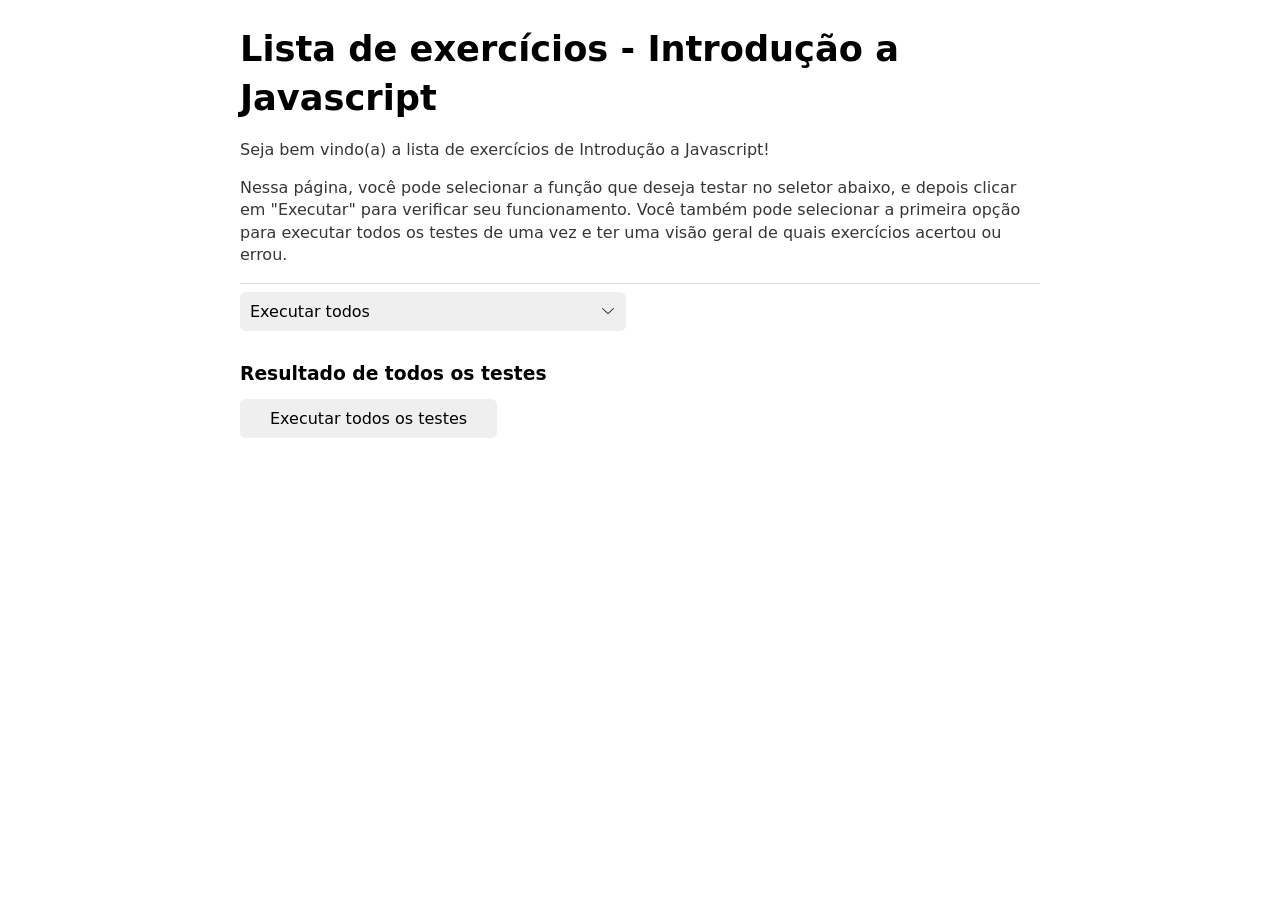
<file: modulo01/projeto-lista-js/index.html>
<!DOCTYPE html>
<html lang="en">
<head>
  <meta charset="UTF-8">
  <meta http-equiv="X-UA-Compatible" content="IE=edge">
  <meta name="viewport" content="width=device-width, initial-scale=1.0">
  <script src="./tests.js" defer></script>
  <script src="./exercicios.js" defer></script>
  <title>Document</title>
</head>
<body>
  <div id="root"></div>
</body>
</html>
</file>
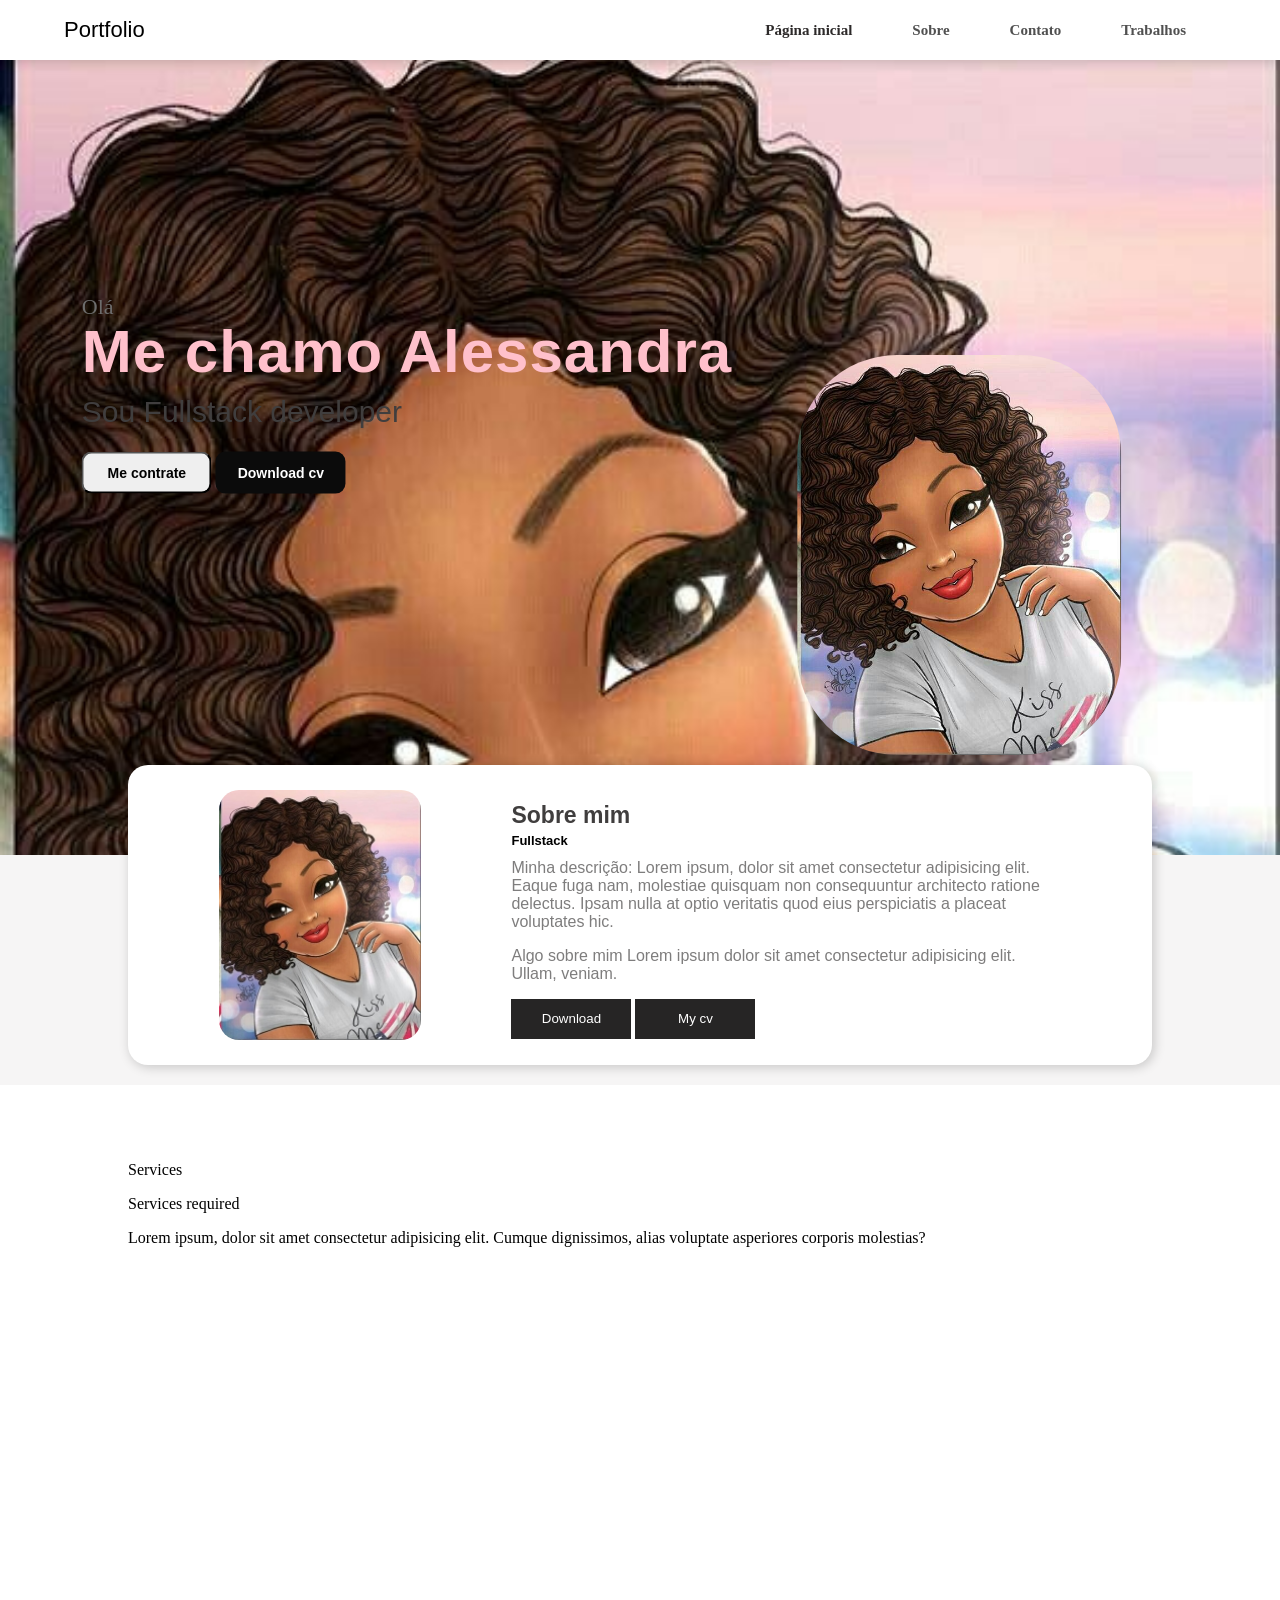
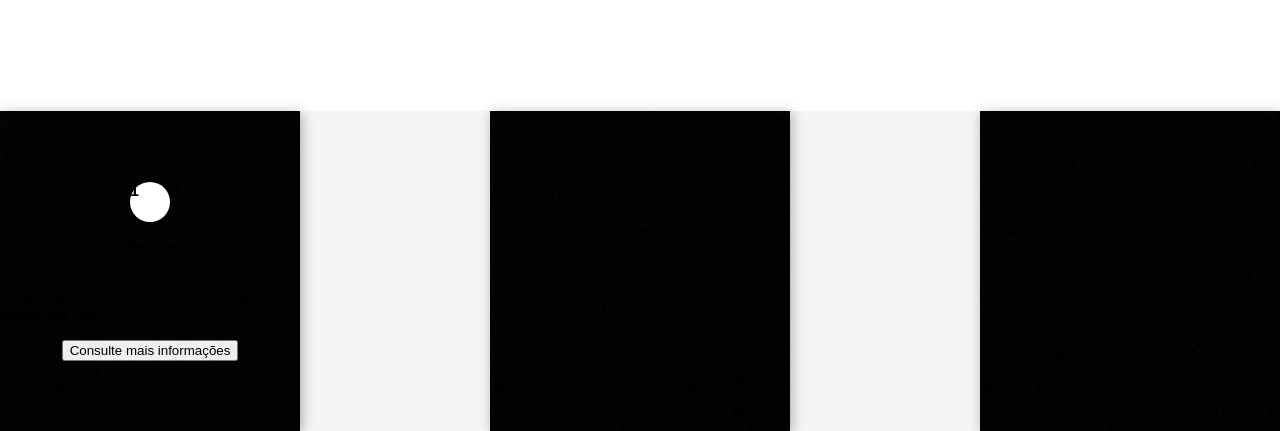
<file: modulo01/projeto-portfolio/index.html>
<!DOCTYPE html>
<html lang="en">
<head>
  <meta charset="UTF-8">
  <meta http-equiv="X-UA-Compatible" content="IE=edge">
  <meta name="viewport" content="width=device-width, initial-scale=1.0">
  <link rel="stylesheet" href="style.css">
  <title>Portfolio</title>
</head>
<body>
  <section>
<!--Navigation-->
<nav>
<!--Logo-->
<a href="#" class="logo">Portfolio</a>
<!--Menu-->
<ul>
  <li><a href="#" class="active">Página inicial</a></li>
  <li><a href="#" >Sobre</a></li>
  <li><a href="#" >Contato</a></li>
  <li><a href="#" >Trabalhos</a></li>

</ul>
</nav>
<!--Text-->
<div class="text-container"> 

<p>Olá</p>
<p>Me chamo Alessandra</p>
<p>Sou Fullstack developer</p>
<button class="hire-btn">Me contrate</button>
<button class="down-cv">Download cv</button>
</div>
<!--Model-->
 <img class="img" src="./img/img bella.jpg" alt="Minha foto">


</section>
<!--About-Section-->
<div class="about-container">
<!--img-->
<img src="./img/img bella real.jpg" alt="Minha foto">
<!--About-Text-->
<div class="about-text">
<p>Sobre mim</p>
<p>Fullstack</p>
<p> Minha descrição: Lorem ipsum, dolor sit amet consectetur adipisicing elit. Eaque fuga nam, molestiae quisquam non consequuntur architecto ratione delectus. Ipsam nulla at optio veritatis quod eius perspiciatis a placeat voluptates hic.
</p>
<p>Algo sobre mim Lorem ipsum dolor sit amet consectetur adipisicing elit. Ullam, veniam.</p>
<!--Button-->
<button>Download</button>
<button>My cv</button>

</div>

</div>
<!--Services-->
<div class="services">
  <!--Text-->
  <div class="services-text"></div>
  <p>Services</p>
  <p>Services required</p>
  <p>Lorem ipsum, dolor sit amet consectetur adipisicing elit. Cumque dignissimos, alias voluptate asperiores corporis molestias?</p>
</div>
<!--Box-->
<div class="box-container">
  <!--Box 1-->
<div class="box-1">
<span>1</span>
<p class="heading">Front End</p>
<p class="details">Lorem ipsum dolor sit, amet consectetur adipisicing elit.</p>
<button>Consulte mais informações</button>

</div>
<!--Box 2-->
<div class="box-2"></div>
<!--Box 3-->
<div class="box-3"></div>

</div>

</body>
</html>
</file>
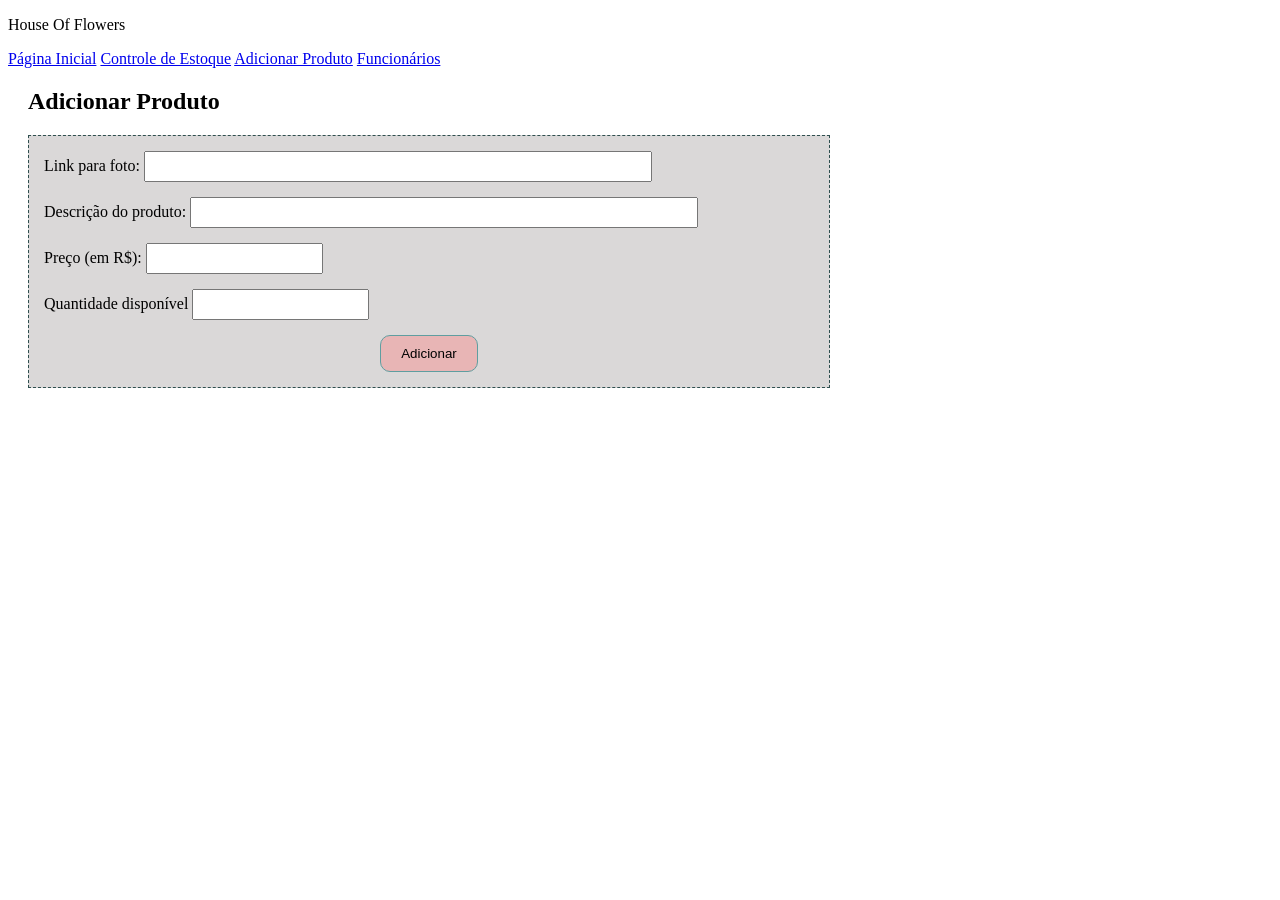
<file: modulo01/html-sistema-loja/add-produto.html>
<!DOCTYPE html>
<html lang="en">
<head>
    <meta charset="UTF-8">
    <meta name="viewport" content="width=device-width, initial-scale=1.0">
    <meta http-equiv="X-UA-Compatible" content="ie=edge">
    <title>Adicionar Produto</title>
    <link rel="stylesheet" type="text/css" href="style.css">

</head>
<body>
    <div>
        <p>House Of Flowers</p>
    </div>
    
    <div>
        <a href="home.html">Página Inicial</a>
        <a href="ctrl-estoque.html">Controle de Estoque</a>
        <a href="add-produto.html">Adicionar Produto</a>
        <a href="funcionarios.html">Funcionários</a>
    </div>

    
    <h2>Adicionar Produto</h2>
    <form class="produtos" action="">
        <div class="formulario">
            <label for="link-foto">Link para foto: </label>
            <input type="url" id="link-foto" name="link-foto">
        </div>
        
        <div class="formulario">
            <label for="descricao">Descrição do produto: </label>
            <!-- Adicione o id apropriado para o input abaixo -->
            <input type="text" id="descricao" name="descrição">
        </div>
        
        <div class="formulario">
            <label for="preco">Preço (em R$): </label>
            <!-- Adicione o id apropriado e o type para receber números abaixo -->
            <input type="number" id="preco" name="preço">
        </div>
        
        <div class="formulario">
            <!-- Preencha as propriedades necessárias para os elementos abaixo -->
            <label for= "Quantidade disponível">Quantidade disponível </label> 
            <input type="number" id="Quantidade disponível" name="Quantidade disponível"/>  
        </div>

        <div class="formulario">
            <!-- Adicione ao type do botão abaixo o valor para que ele submeta o formulário -->
            <button type="preco">Adicionar</button>
        </div>

    </form>

</body>
</html>
</file>
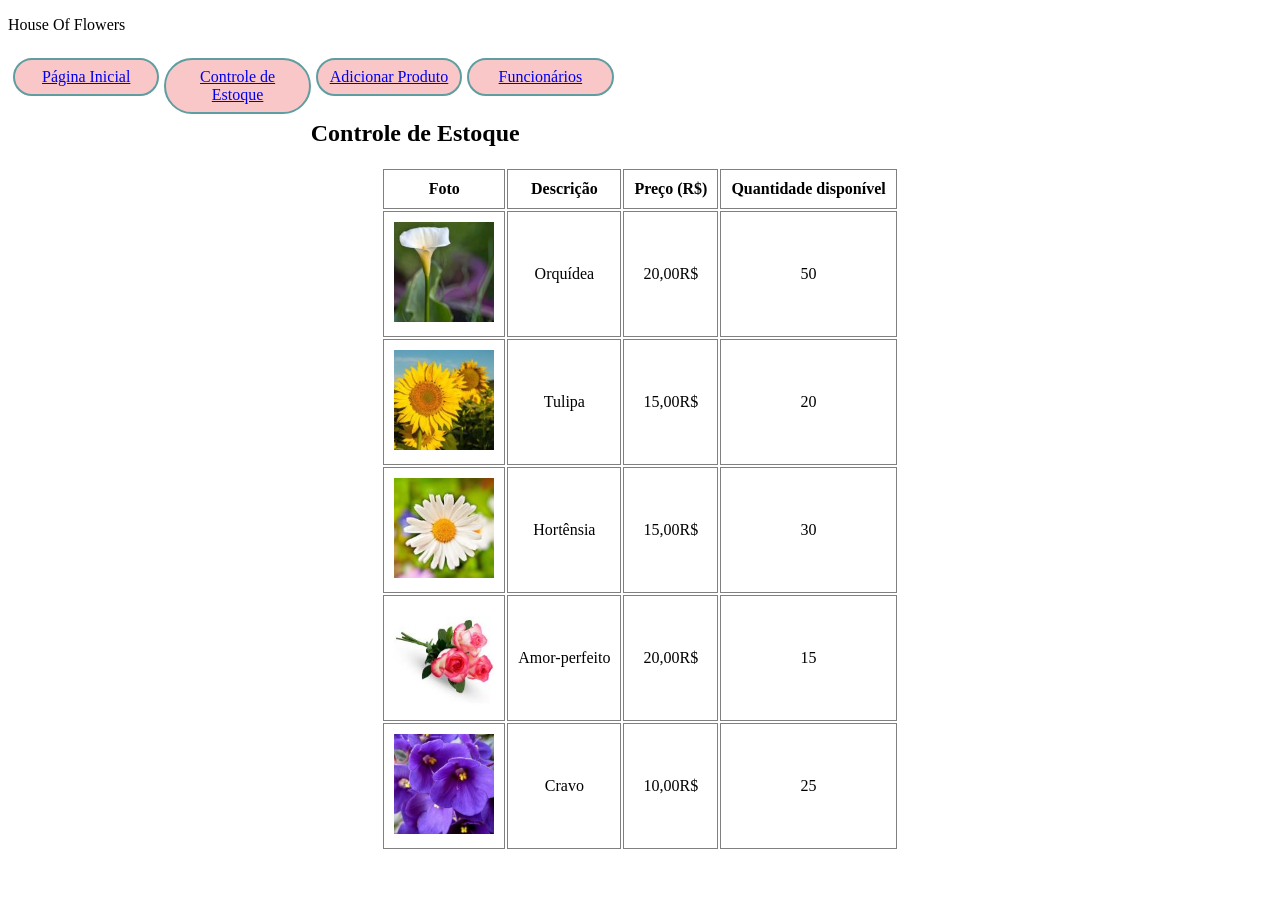
<file: modulo01/html-sistema-loja/ctrl-estoque.html>
<!DOCTYPE html>
<html lang="en">
<head>
    <meta charset="UTF-8">
    <meta name="viewport" content="width=device-width, initial-scale=1.0">
    <meta http-equiv="X-UA-Compatible" content="ie=edge">
    <title>Controle de Estoque</title>
    <link rel="stylesheet" type="text/css" href="style.css">

</head>
<body>
    <div class="outro-cabecalho">
        <p>House Of Flowers</p>
    </div>
    
    <div class="paginas">
        <a href="home.html">Página Inicial</a>
        <a href="ctrl-estoque.html">Controle de Estoque</a>
        <a href="add-produto.html">Adicionar Produto</a>
        <a href="funcionarios.html">Funcionários</a>
    </div>

    <h2>Controle de Estoque</h2>

    <table>
        <tr>
          <th>Foto</th>
          <th>Descrição</th>
          <th>Preço (R$)</th>
          <th>Quantidade disponível</th>
        </tr>
  
        <tr>
          <td><img src="./img/copode leite1.jpg" alt="Flor copo de leite" /></td>
          <td>Orquídea</td>
          <td>20,00R$</td>
          <td>50</td>
        </tr>
  
        <tr>
          <td><img src="./img/girassol1.jpg" alt="Flor girassol" /></td>
          <td>Tulipa</td>
          <td>15,00R$</td>
          <td>20</td>
        </tr>
  
        <tr>
          <td><img src="./img/margarida2.jpg" alt="Flor margarida" /></td>
          <td>Hortênsia</td>
          <td>15,00R$</td>
          <td>30</td>
        </tr>
  
        <tr>
          <td><img src="./img/rosaa1.jpg" alt="Flor rosa" /></td>
          <td>Amor-perfeito</td>
          <td>20,00R$</td>
          <td>15</td>
        </tr>
  
        <!-- Crie mais uma linha desta tabela abaixo \/ -->
        <tr>
          <td><img src="./img/violeta1.jpg" alt="Flor violeta" /></td>
          <td>Cravo</td>
          <td>10,00R$</td>
          <td>25</td>
        </tr>
      </table>

</body>
</html>
</file>
<file: modulo01/projeto-portfolio/style.css>
@charset "utf-8";

body {
  background: #f6f5f5;
  margin: 0px;
  padding:0px;
}

ul {
  list-style: none;
}

a {
  text-decoration: none;
}

section {
  width: 100%;
  height: 95vh;
  background-image:url("../projeto-portfolio/img/img\ bella.jpg");
  background-repeat: no-repeat;
  background-size: cover;
  position: relative;
}

nav {
  display: flex;
  justify-content: space-between;
  align-items: center;
  height: 60px;
  background-color: #FFFFFF;
box-shadow: 2px 2px 12px rgba(0,0,0,0.2);
padding: 0px 5%;
}

nav ul{
  display: flex;
}

nav ul li a{
  margin: 30px;
  font-family: myriad pro regular;
  color: #505050;
  font-size: 15px;
  font-weight: 700;
}

.logo {
  font-family: 'Franklin Gothic Medium', 'Arial Narrow', Arial, sans-serif;
  color: #000000;
  font-size: 22px;
}

.active {
font-weight: bold;
  color: #2d2a2a;
}

.text-container p:nth-child(1){
  font-family: ;
  font-weight: 'Gill Sans', 'Gill Sans MT', Calibri, 'Trebuchet MS', sans-serif;
  color: #6d6d6d;
  font-size: 22px;
}

.text-container p:nth-child(2){
  font-family: 'Gill Sans', 'Gill Sans MT', Calibri, 'Trebuchet MS', sans-serif;
  font-weight: bold;
  letter-spacing: 1px;
  color: pink;
  font-size: 60px;
}

.text-container p:nth-child(3){
  font-family: 'Franklin Gothic Medium', 'Arial Narrow', Arial, sans-serif;
  color: #403e3e;
  font-size: 30px;
  line-height: 30px;
}
.text-container p{
  line-height: 0px;
  margin: 45px 0px 25px ;
}

.text-container {
  position: absolute;
  left: 13%;
  top: 42%;
  transform: translate(-13%,-42%);
}

.text-container button {
  width: 130px;
  height: 42px;
  border-radius: 10px;
  font-family: 'Gill Sans', 'Gill Sans MT', Calibri, 'Trebuchet MS', sans-serif;
  font-weight: bold;
  font-size: 14px;
  outline: none;
  margin: 0px 0px;
}

.hire-btn {
  border: 2px solid 373636;
  color: 373636;
}
.down-cv {
  background-color: #0b0b0b;
  color: #FFFFFF;
  border: none;
}

button:active {
  transform:scale(1.1);
}

.img {
  height: 400px;
  position: absolute;
  bottom: 100px;
  left: 80%;
  transform:translateX(-70%);
  border-radius: 100px;
}

.about-container {
  width: 80%;
  height: 300px;
  background-color: #FFFFFF;
  border-radius: 20px;
  box-shadow: 2px 2px 12px rgba(0,0,0,0.2);
  display: flex;
  margin: -7% auto 20px auto;
  position: relative;
  justify-content: space-evenly;
  align-items: center;
  
}

.about-container img {
  height: 250px;
  border-radius: 20px;
}

.about-text {
width: 550px;
}

.about-text p:nth-child(1) {
  color: #403e3e;
  font-family: 'Franklin Gothic Medium', 'Arial Narrow', Arial, sans-serif;
  font-weight: bold;
  font-size: 23px;
  line-height: 0px;
}

.about-text p:nth-child(2) {
  color: 3e3d3d;
  font-size: 13px;
  font-family: 'Franklin Gothic Medium', 'Arial Narrow', Arial, sans-serif;
  font-weight: bold;
  line-height: 5px;
}

.about-text p:nth-child(3),
.about-text p:nth-child(4) {
color: #7e7d7d;
font-family: 'Gill Sans', 'Gill Sans MT', Calibri, 'Trebuchet MS', sans-serif;
font-size: 16px;
}

.about-text button {
  width: 120px;
  height: 40px;
  color: #FFFFFF;
  outline: none;
  border: none;
  font-family: 'Gill Sans', 'Gill Sans MT', Calibri, 'Trebuchet MS', sans-serif;
  background-color: #262525;
}

.services {
  height: 600px;
  background-color: #FFFFFF;
  padding: 2% 10% 0px 10%;
}

.services-text p:nth-child(1) {
  font-family: 'Gill Sans', 'Gill Sans MT', Calibri, 'Trebuchet MS', sans-serif;
  font-weight: bold;
  color: #3e3d3d;
  font-size: 30px;
  line-height: 0px;
}
.services-text p:nth-child(2) {
font-family: 'Gill Sans', 'Gill Sans MT', Calibri, 'Trebuchet MS', sans-serif;
font-weight: bold;
color: #3e3e3d;
font-size: 15px;
line-height: 5px;
}

.services-text p:nth-child(3) {
font-family: 'Gill Sans', 'Gill Sans MT', Calibri, 'Trebuchet MS', sans-serif;
color: #7e7d7d;
}

.services-text {
  width: 500px;
  margin: 50px 0px;
}

.box-1,.box-2,.box-3 {
  width: 300px;
  height: 320px;
  background-repeat: no-repeat;
  background-size: cover;
  box-shadow: 2px 2px 12px rgba(0,0,0,0.3);
  display: flex;
  justify-content: center;
  align-items: center;
  flex-direction: column;
}

.box-container {
  display: flex;
  justify-content: space-between;
}

.box-1 {
  background-image: url(./img/tela\ preta.jpg);
}

.box-2 {
  background-image: url(./img/tela\ preta.jpg);
}

.box-3 {
  background-image: url(./img/tela\ preta.jpg);
}

.box-1 span,
.box-2 span,
.box-3 span {
  width: 40px;
  height: 40px;
  border-radius: 50px;
  background-color: #FFFFFF;
  justify-content: center;
  align-items: center;
  font-family: 'Gill Sans', 'Gill Sans MT', Calibri, 'Trebuchet MS', sans-serif;
  font-weight: bold;
}

.box-1 p:nth-child()
</file>
<file: modulo01/html-sistema-loja/style.css>
.titulo {
  background-color: palegreen;
  height: 85px;
  text-align: center;
  padding: 5px;
}

.titulo-texto {
  color: blue;
  height: 20px;
}

h2 {
  margin: 20px;
}


.paginas {
  height: 50px;
  text-align: center;
  display: block;
}

.paginas > a {
  width: 10%;
  float: left;
  border: 2px solid cadetblue;
  background-color: rgba(245, 153, 153, 0.548);
  text-align: center;
  margin: 8px 0 9px 5px;
  padding: 8px;
  border-radius: 50px;

}


a:hover {
  color: black;
  background-color: coral;
}

.conteudo {
  height: 200px;
}
.rodape {
  background-color: palegreen;
  height: 70px;
  position: absolute;
  bottom: 0;
  width: 100%;
}

.rodape > p {
  margin: auto;
}

.img-rodape {
  width: 188%;
  float: right;
  text-align: center;
  position: relative;
}


table {
  text-align: center;
  margin: auto;
}

td, th {
  padding: 10px;
  border: 1px solid grey;
}
td > img {
  height: 100px;
}

.produtos {
  border: 1px dashed darkslategray;
  background-color: rgb(218, 216, 216);
  margin-left: 20px;
  width: 800px;
}
.formulario {
  margin: 15px;
}

.formulario:last-of-type {
  text-align: center;
}

.formulario > input {
  height: 25px;
}

#link-foto, #descricao {
  width: 500px;
}

.formulario > button {
  padding: 10px 20px;
  border: 1px solid cadetblue;
  background-color: rgb(245, 153, 153, 0.548);
  border-radius: 10px;
}
</file>
